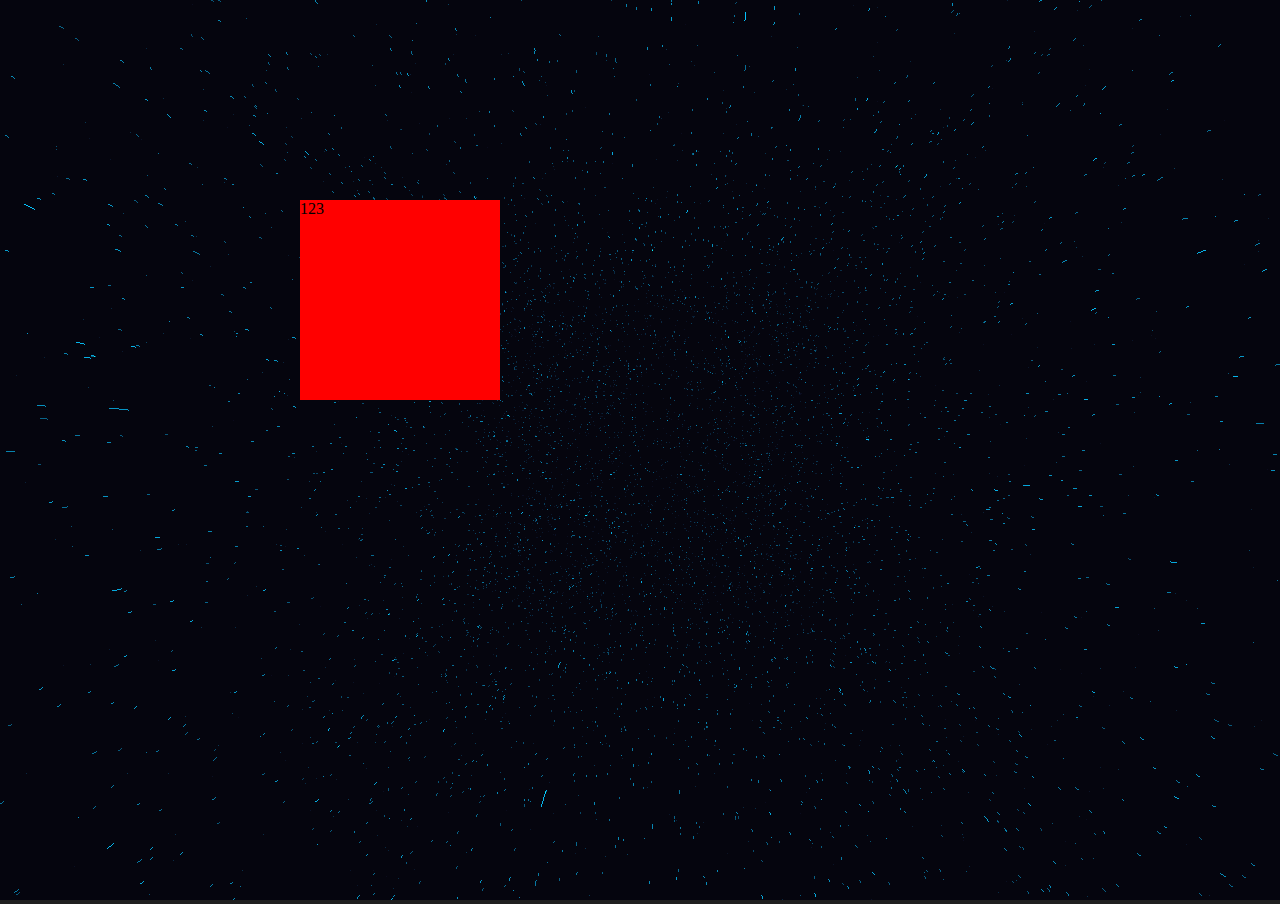
<file: Background/深空背景特效/index.html>
<!DOCTYPE html>
<html lang="zh">

<head>
	<meta charset="UTF-8">
	<meta content="IE=edge,chrome=1" http-equiv="X-UA-Compatible">
	<meta content="width=device-width, initial-scale=1.0" name="viewport">
	<title>HTML5 canvas炫酷星空背景特效</title>
	<style type="text/css">
      body,
      html {
          padding: 0;
          margin: 0;
          float: left;
      }

      body {
          background: #1f1f1f;
      }
	</style>
</head>

<body id='bgStar'>
<div style="height: 200px;width: 200px;background: red; position:absolute;left: 300px;top: 200px;">123</div>
</body>
<script src="js/jquery-1.11.0.min.js" type="text/javascript"></script>
<script src='js/jquery.warpdrive.min.js'></script>
<script>
    $(document).ready(function () {

        var settings = {

            width: 1920,
            height: 1080,
            autoResize: true,
            autoResizeMinWidth: null,
            autoResizeMaxWidth: null,
            autoResizeMinHeight: null,
            autoResizeMaxHeight: null,
            addMouseControls: true,
            addTouchControls: true,
            hideContextMenu: true,
            starCount: 6666,
            starBgCount: 2222,
            starBgColor: {
                r: 0,
                g: 204,
                b: 255
            },
            starBgColorRangeMin: 20,
            starBgColorRangeMax: 80,
            starColor: {
                r: 0,
                g: 204,
                b: 255
            },
            starColorRangeMin: 50,
            starColorRangeMax: 100,
            starfieldBackgroundColor: {
                r: 5,
                g: 5,
                b: 14
            },
            starDirection: 1,
            starSpeed: 0.5,
            starSpeedMax: 10,
            starSpeedAnimationDuration: 2,
            starFov: 300,
            starFovMin: 200,
            starFovAnimationDuration: 2,
            starRotationPermission: true,
            starRotationDirection: 1,
            starRotationSpeed: 0.0,
            starRotationSpeedMax: 1,
            starRotationAnimationDuration: 2,
            starWarpLineLength: 2.0,
            starWarpTunnelDiameter: 100,
            starFollowMouseSensitivity: 0.025,
            starFollowMouseXAxis: true,
            starFollowMouseYAxis: true
        };
        var warpdrive = new WarpDrive(document.getElementById('bgStar'), settings);
    });
</script>

</html>
</file>
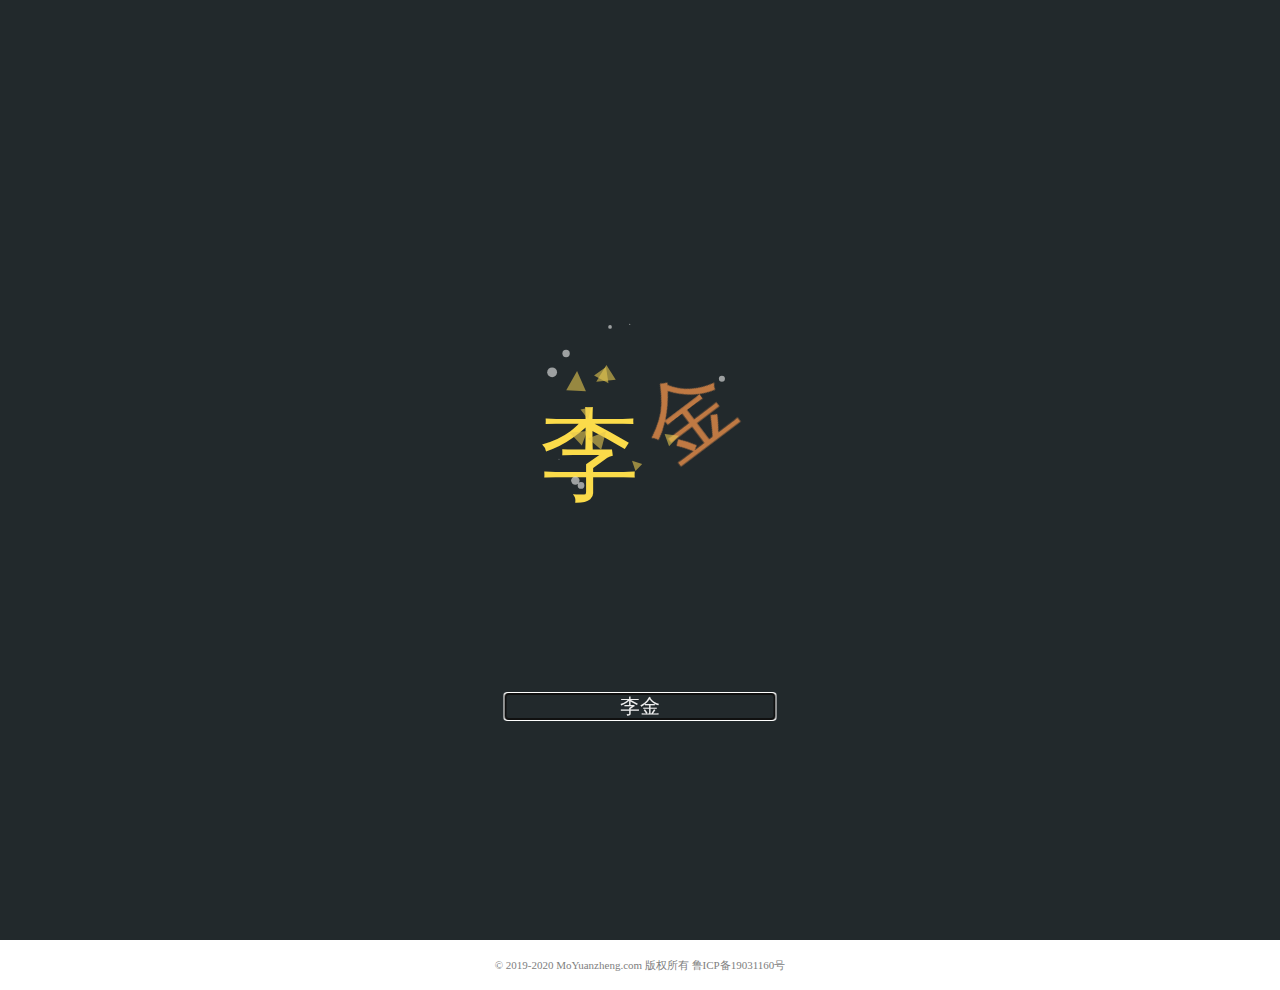
<file: Input/RainbowP/index.html>
<!DOCTYPE html>
<html lang="en">
<head>
	<meta charset="UTF-8">
	<title> transition</title>
	<link href="https://fonts.googleapis.com/css?family=Rubik+Mono+One" rel="stylesheet">
	<link href="css/style.css" rel="stylesheet">
</head>

<body>
<p class="offscreen-text" id="offscreen-text"></p>
<p class="text" id="text"></p>
<svg id="svg"></svg>
<input , class="input" id="input" type="text"/>
</body>
<script src='js/CSSPlugin.min.js'></script>
<script src='js/EasePack.min.js'></script>
<script src='js/TweenLite.min.js'></script>
<script src="js/index.js"></script>
<div id="line"></div>
</html>

<footer>
	<div id="foot">
		© 2019-2020 MoYuanzheng.com 版权所有
		<a href="http://www.beian.miit.gov.cn">鲁ICP备19031160号</a>
	</div>
</footer>
</file>
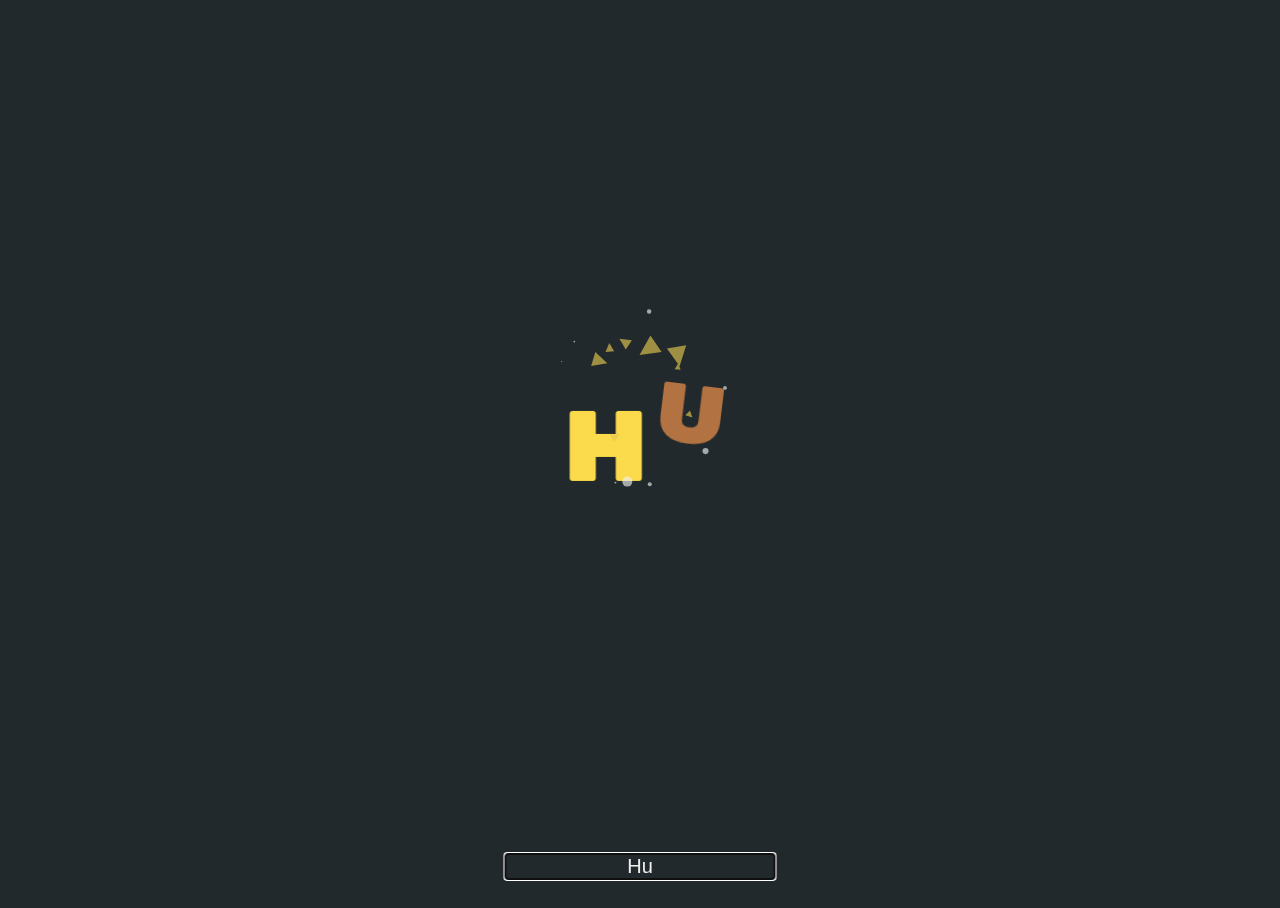
<file: Input/打字弹跳/index.html>
<!DOCTYPE html>
<html lang="en">
<head>
	<meta charset="UTF-8">
	<title> transition</title>
	<link href="https://fonts.googleapis.com/css?family=Rubik+Mono+One" rel="stylesheet">
	<link href="css/style.css" rel="stylesheet">
</head>

<body>

<p class="offscreen-text" id="offscreen-text"></p>
<p class="text" id="text"></p>
<svg id="svg"></svg>
<input , class="input" id="input" type="text"/>

<script src='js/CSSPlugin.min.js'></script>
<script src='js/EasePack.min.js'></script>
<script src='js/TweenLite.min.js'></script>
<script src="js/index.js"></script>

</body>
</html>
</file>
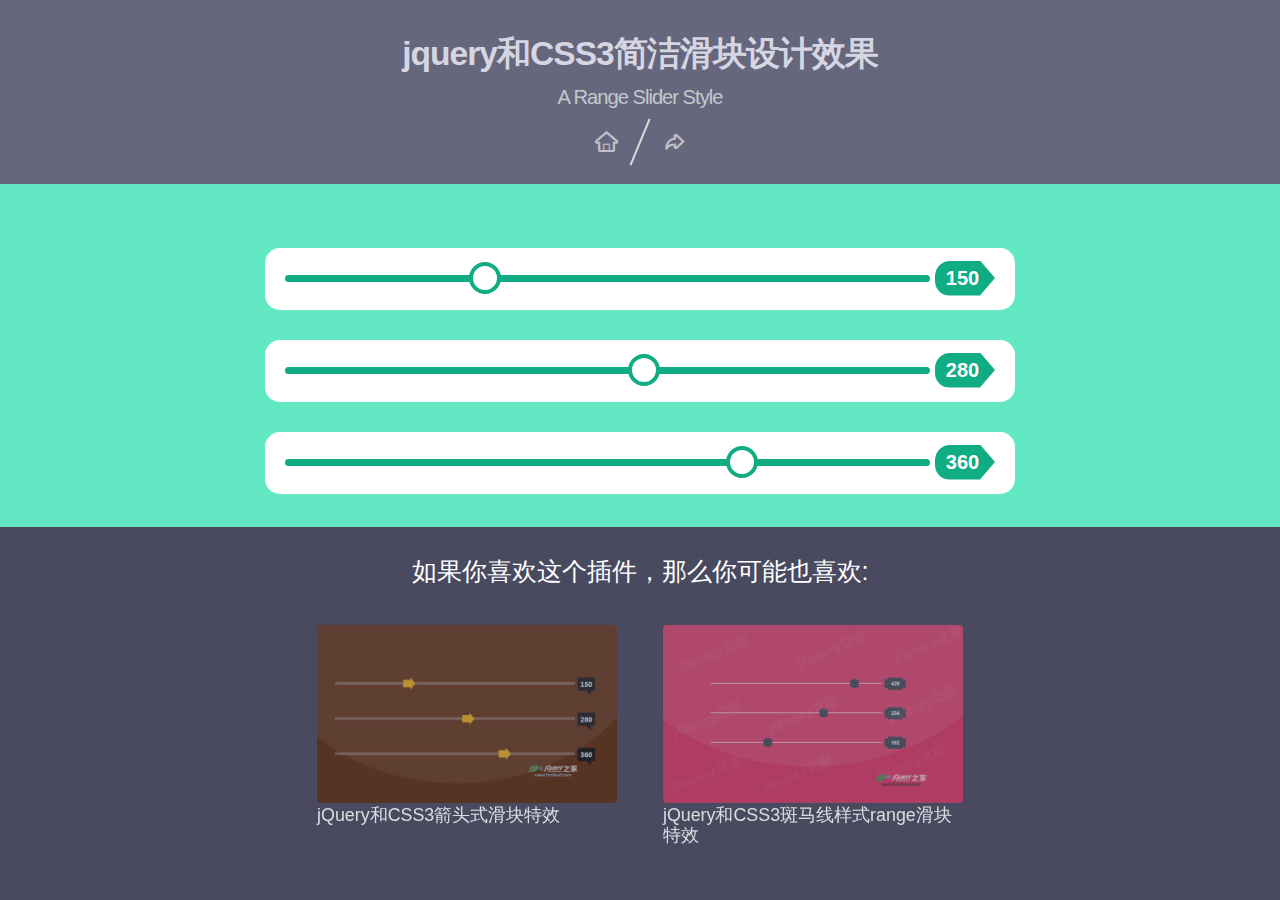
<file: Input/简洁滑块设计/index.html>
<!DOCTYPE html>
<html lang="zh">
<head>
	<meta charset="UTF-8">
	<meta content="IE=edge,chrome=1" http-equiv="X-UA-Compatible">
	<meta content="width=device-width, initial-scale=1.0" name="viewport">
	<title>jquery和CSS3简洁滑块设计效果|DEMO_jQuery之家-自由分享jQuery、html5、css3的插件库</title>
	<link href="css/bootstrap-grid.min.css" rel="stylesheet" type="text/css"/>
	<link href="css/htmleaf-demo.css" rel="stylesheet" type="text/css"><!--演示页面样式，使用时可以不引用-->
	<style>
      :root {
          --white: #fff;
          --main-color: #10ac84;
      }

      .demo {
          background-color: #63e8c4;
          padding: 2em 0
      }

      .range-slider {
          background-color: var(--white);
          border-radius: 15px;
          padding: 27px 0 0 20px;
          margin: 30px 0 0 0;
      }

      .range-slider input[type="range"] {
          background: var(--main-color);
          width: calc(100% - (85px));
          height: 7px;
          border-radius: 5px;
          outline: none;
          float: left;
          -webkit-appearance: none;
          position: relative;
      }

      .range-slider input[type="range"]::-webkit-slider-thumb {
          background: var(--white);
          width: 32px;
          height: 32px;
          border: 4px solid var(--main-color);
          border-radius: 50%;
          cursor: pointer;
          transition: all 0.15s ease-in-out 0s;
          -webkit-appearance: none;
          appearance: none;
      }

      .range-slider input[type="range"]::-webkit-slider-thumb:hover,
      .range-slider input[type="range"]:active::-webkit-slider-thumb {
          box-shadow: 0 0 0 2px var(--white), 0 0 10px #000;
      }

      .range-slider input[type="range"]::-moz-range-thumb {
          background: var(--white);
          width: 25px;
          height: 25px;
          cursor: pointer;
          border: 4px solid var(--main-color);
          border-radius: 50%;
          transition: all 0.15s ease-in-out 0s;
      }

      .range-slider input[type="range"]::-moz-range-thumb:hover,
      .range-slider input[type="range"]:active::-moz-range-thumb {
          box-shadow: 0 0 0 2px var(--white), 0 0 10px #000;
      }

      .range-slider .range-value {
          color: var(--white);
          background: var(--main-color);
          font-size: 20px;
          font-weight: 600;
          text-align: center;
          line-height: 35px;
          width: 60px;
          height: 35px;
          padding: 0 15px 0 10px;
          margin-left: 5px;
          border-radius: 15px;
          display: inline-block;
          position: relative;
          top: -14px;
          -webkit-clip-path: polygon(0% 0%, 75% 0%, 100% 50%, 75% 100%, 0% 100%);
          clip-path: polygon(0% 0%, 75% 0%, 100% 50%, 75% 100%, 0% 100%);
      }

      ::-moz-range-track {
          background: transparent;
          border: 0;
      }
	</style>
</head>
<body>
<div class="htmleaf-container">
	<header class="htmleaf-header">
		<h1>jquery和CSS3简洁滑块设计效果 <span>A Range Slider Style</span></h1>
		<div class="htmleaf-links">
			<a class="htmleaf-icon icon-htmleaf-home-outline" href="http://www.htmleaf.com/" target="_blank" title="jQuery之家"><span> jQuery之家</span></a>
			<a class="htmleaf-icon icon-htmleaf-arrow-forward-outline"
			   href="http://www.htmleaf.com/jQuery/Form/201812285474.html" target="_blank"
			   title="返回下载页"><span> 返回下载页</span></a>
		</div>
	</header>
	<div class="demo">
		<div class="container">
			<div class="row pad-15">
				<div class="col-md-offset-2 col-md-8">
					<div class="range-slider">
						<input max="500" min="0" type="range" value="150">
						<span class="range-value">0</span>
					</div>

					<div class="range-slider">
						<input max="500" min="0" type="range" value="280">
						<span class="range-value">0</span>
					</div>

					<div class="range-slider">
						<input max="500" min="0" type="range" value="360">
						<span class="range-value">0</span>
					</div>
				</div>
			</div>
		</div>
	</div>
	<div class="related">
		<h3>如果你喜欢这个插件，那么你可能也喜欢:</h3>
		<a href="http://www.htmleaf.com/jQuery/Form/201809195334.html">
			<img alt="jQuery和CSS3箭头式滑块特效" src="related/1.jpg" width="300">
			<h3>jQuery和CSS3箭头式滑块特效</h3>
		</a>
		<a href="http://www.htmleaf.com/jQuery/Form/201807305252.html">
			<img alt="jQuery和CSS3斑马线样式range滑块特效" src="related/2.jpg" width="300">
			<h3>jQuery和CSS3斑马线样式range滑块特效</h3>
		</a>
	</div>
</div>

<script src="js/jquery-1.11.0.min.js" type="text/javascript"></script>
<script>
    $(document).ready(function () {
        var rangeSlider = function () {
            var slider = $('.range-slider'),
                range = $('.range-slider input[type="range"]'),
                value = $('.range-value');
            slider.each(function () {
                value.each(function () {
                    var value = $(this).prev().attr('value');
                    $(this).html(value);
                });
                range.on('input', function () {
                    $(this).next(value).html(this.value);
                });
            });
        };
        rangeSlider();
    });
</script>
</body>
</html>
</file>
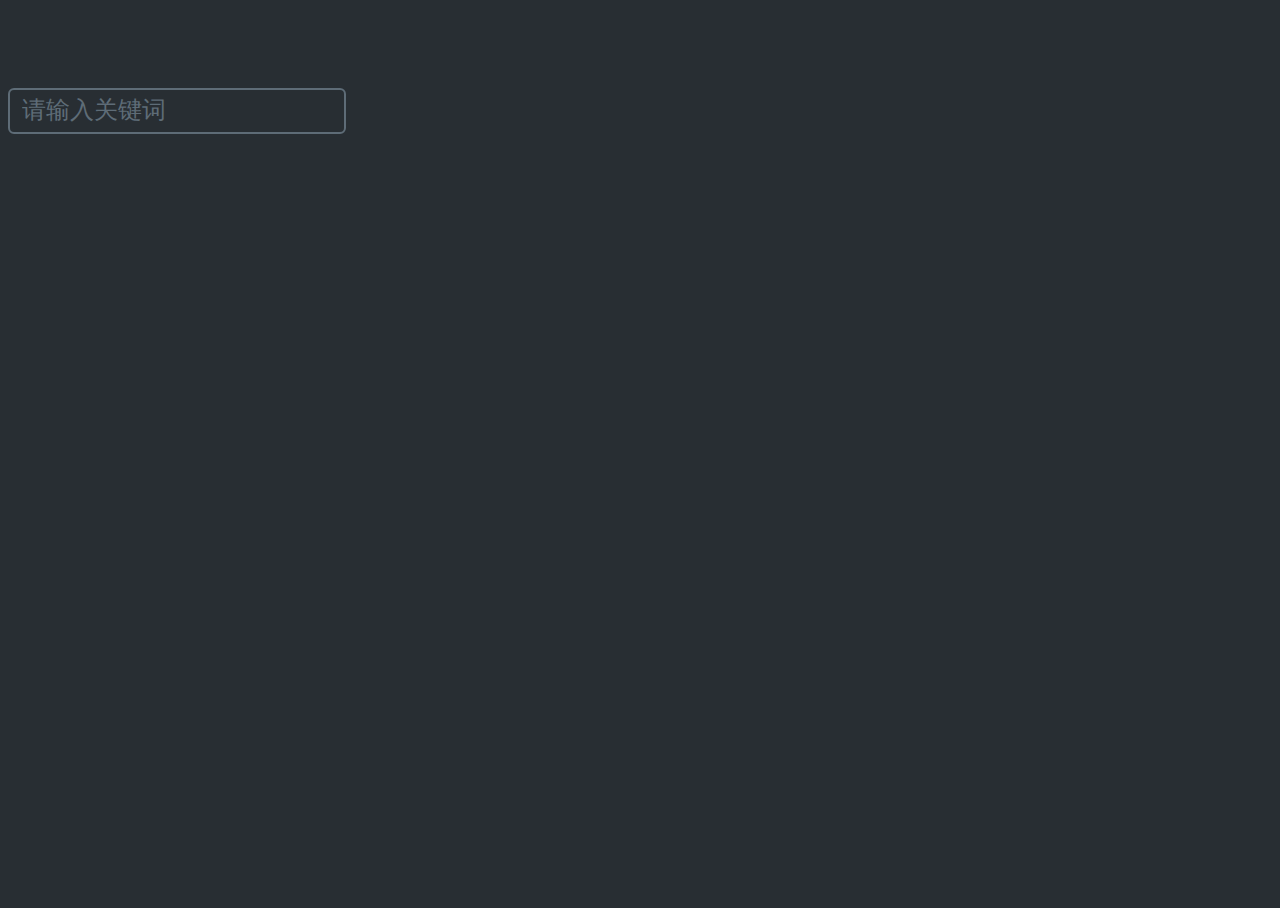
<file: Input/输入框粒子特效/index.html>
<!doctype html>
<html lang="en">
<head>
	<meta charset="UTF-8">
	<title>炫酷HTML5文本框文字输入粒子动画特效</title>

	<link href="css/style.css" rel="stylesheet" type="text/css">
	<link href="https://cdn.staticfile.org/twitter-bootstrap/3.3.7/css/bootstrap.min.css" rel="stylesheet">
	<script src="https://cdn.staticfile.org/jquery/2.1.1/jquery.min.js"></script>
	<script src="https://cdn.staticfile.org/twitter-bootstrap/3.3.7/js/bootstrap.min.js"></script>
</head>
<body>

<input placeholder="请输入关键词" type="text">

<script src="js/index.js" type="text/javascript"></script>
</body>
</html>
</file>
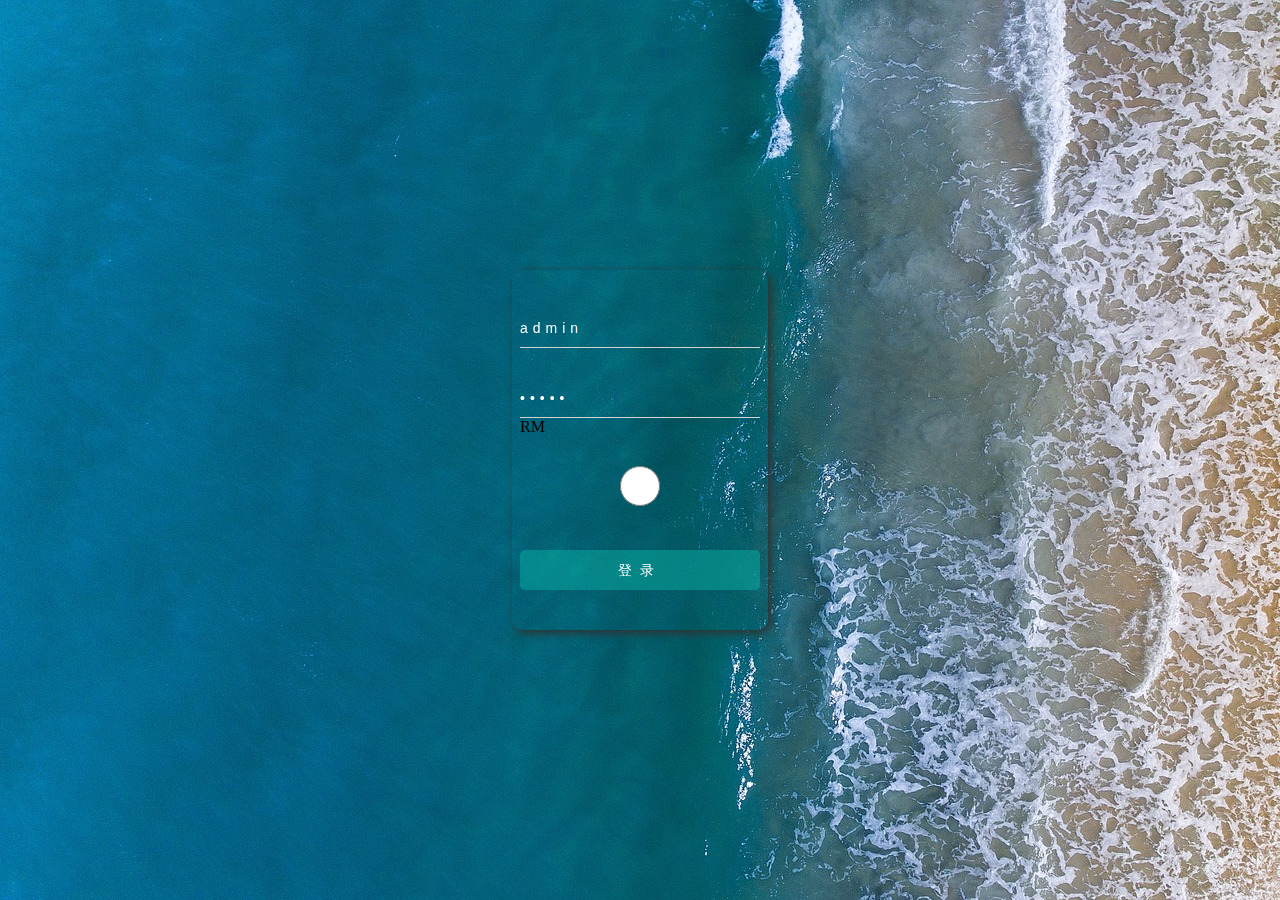
<file: LoginForm/1/index.html>
<!doctype html>
<html lang="en">
<head>
	<meta charset="UTF-8">
	<meta content="width=device-width, user-scalable=no, initial-scale=1.0, maximum-scale=1.0, minimum-scale=1.0"
	      name="viewport">
	<meta content="ie=edge" http-equiv="X-UA-Compatible">
	<title>Document</title>
</head>
<style>
    * {
        padding: 0;
        margin: 0;
        list-style: none;
        box-sizing: border-box;
    }

    .container {
        display: flex;
        align-items: center;
        justify-content: center;
        height: 100vh;
        width: 100vw;
        background-image: url("img/5.jpg");
    }

    .container form {
        display: flex;
        flex-direction: column;
        width: 20vw;
        height: 40vh;
        background-color: transparent;
        border-radius: 10px;
        padding: 8px 8px 8px 8px;
        box-shadow: 3px 3px 10px #303030;
        position: fixed;
    }

    input, button {
        outline: none;
        border: none;
        height: 40px;
        width: 100%;
        background-color: transparent;
        line-height: 40px;
        font-size: 14px;
    }

    input {
        color: white;
        border-bottom: 1px solid lightgray;
        letter-spacing: 5px;
        margin-top: 30px;

    }

    input::-webkit-input-placeholder {
        color: white;
    }

    button {
        letter-spacing: 8px;
        color: #ffffff;
        background-color: #0ac1b069;
        border-radius: 5px;
        margin-top: 40px;
    }
</style>

<div class="container">
	<form action="http://localhost:8082/login" method="post">
		<div class="row">
			<input id="username" name="username" placeholder="请输入登录账号" type="text" value="admin">
		</div>
		<div class="row">
			<input id="password" name="password" placeholder="请输入登录密码" type="password" value="admin">
		</div>
		<div class="row">
			RM<input id="remember" name="remember" required type="radio">
		</div>
		<div class="row">
			<button type="submit">登录</button>
		</div>
	</form>
</div>
</html>
</file>
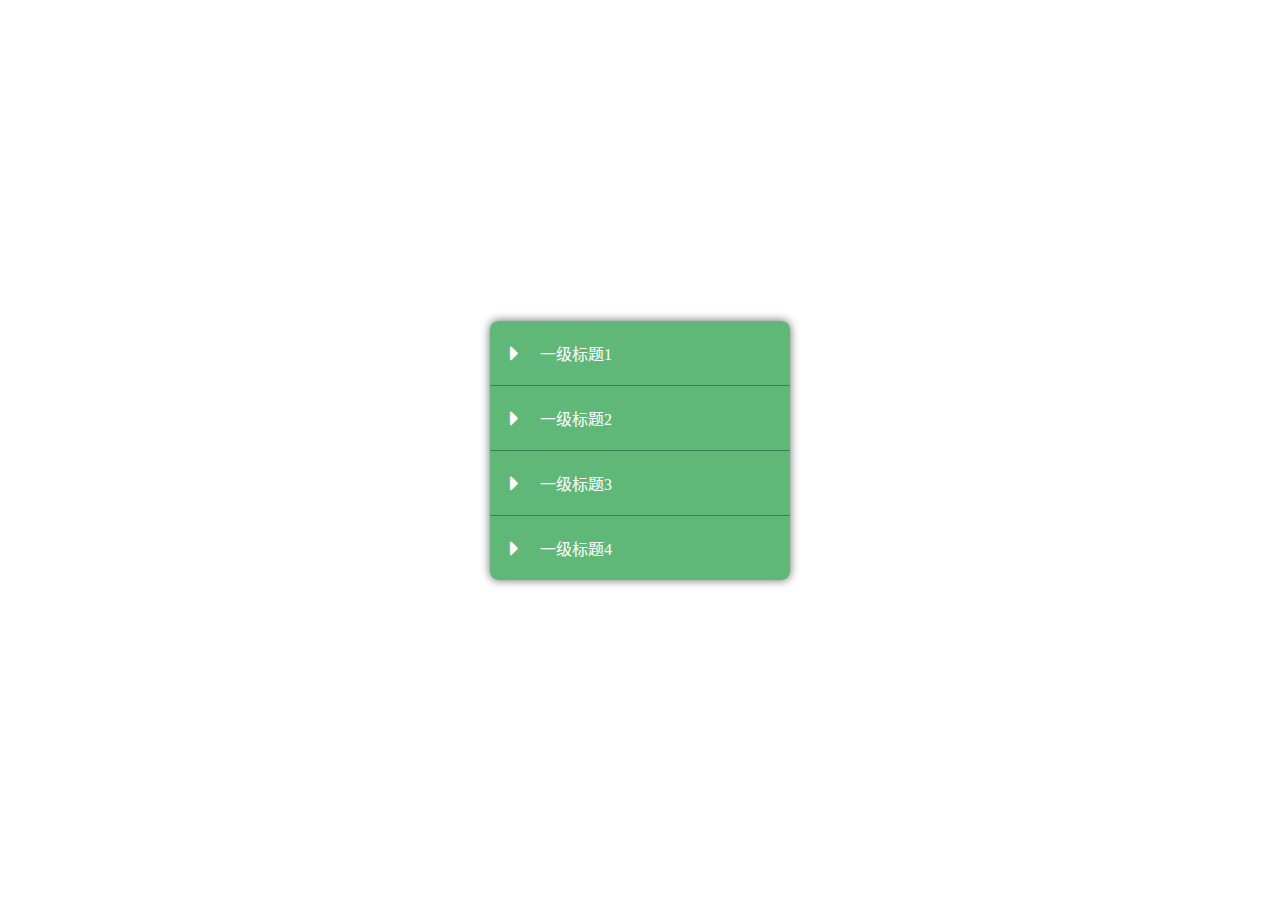
<file: Menu/垂直手风琴/index.html>
<!DOCTYPE html>
<html lang="zh-CN">
<head>
	<meta charset="UTF-8"/>
	<meta content="width=device-width, initial-scale=1.0" name="viewport"/>
	<title>垂直手风琴</title>
	<!-- 事先引入好的字体图标库 源码会放在简介 自行下载即可 -->
	<link href="css/font-awesome.min.css" rel="stylesheet"/>
	<link href="css/index.css" rel="stylesheet"/>
</head>
<body>
<ul class="accordion">
	<li>
		<!-- 单选框的id属性值和label 元素的for属性值相同时,就可以通过label
		元素来选中单选框, 每个单选框都有一个相同name属性 -->
		<!-- 这个属性主要作用是用来将单选框分类的,当每个name属性值相同时,那么这一组单选框就只能同时选中一个 -->
		<input id="item1" name="item" type="radio"/><label for="item1"
	>一级标题1<i class="fa fa-caret-right"></i
	></label>
		<ol>
			<li>二级标题1</li>
			<li>二级标题2</li>
		</ol>
	</li>
	<li>
		<input id="item2" name="item" type="radio"/><label for="item2"
	>一级标题2<i class="fa fa-caret-right"></i
	></label>
		<ol>
			<li>二级标题1</li>
			<li>二级标题2</li>
			<li>二级标题3</li>
		</ol>
	</li>
	<li>
		<input id="item3" name="item" type="radio"/><label for="item3"
	>一级标题3<i class="fa fa-caret-right"></i
	></label>
		<ol>
			<li>二级标题1</li>
			<li>二级标题2</li>
			<li>二级标题3</li>
			<li>二级标题4</li>
		</ol>
	</li>
	<li>
		<input id="item4" name="item" type="radio"/><label for="item4"
	>一级标题4<i class="fa fa-caret-right"></i
	></label>
		<ol>
			<li>二级标题1</li>
			<li>二级标题2</li>
			<li>二级标题3</li>
			<li>二级标题4</li>
		</ol>
	</li>
</ul>
</body>
</html>
</file>
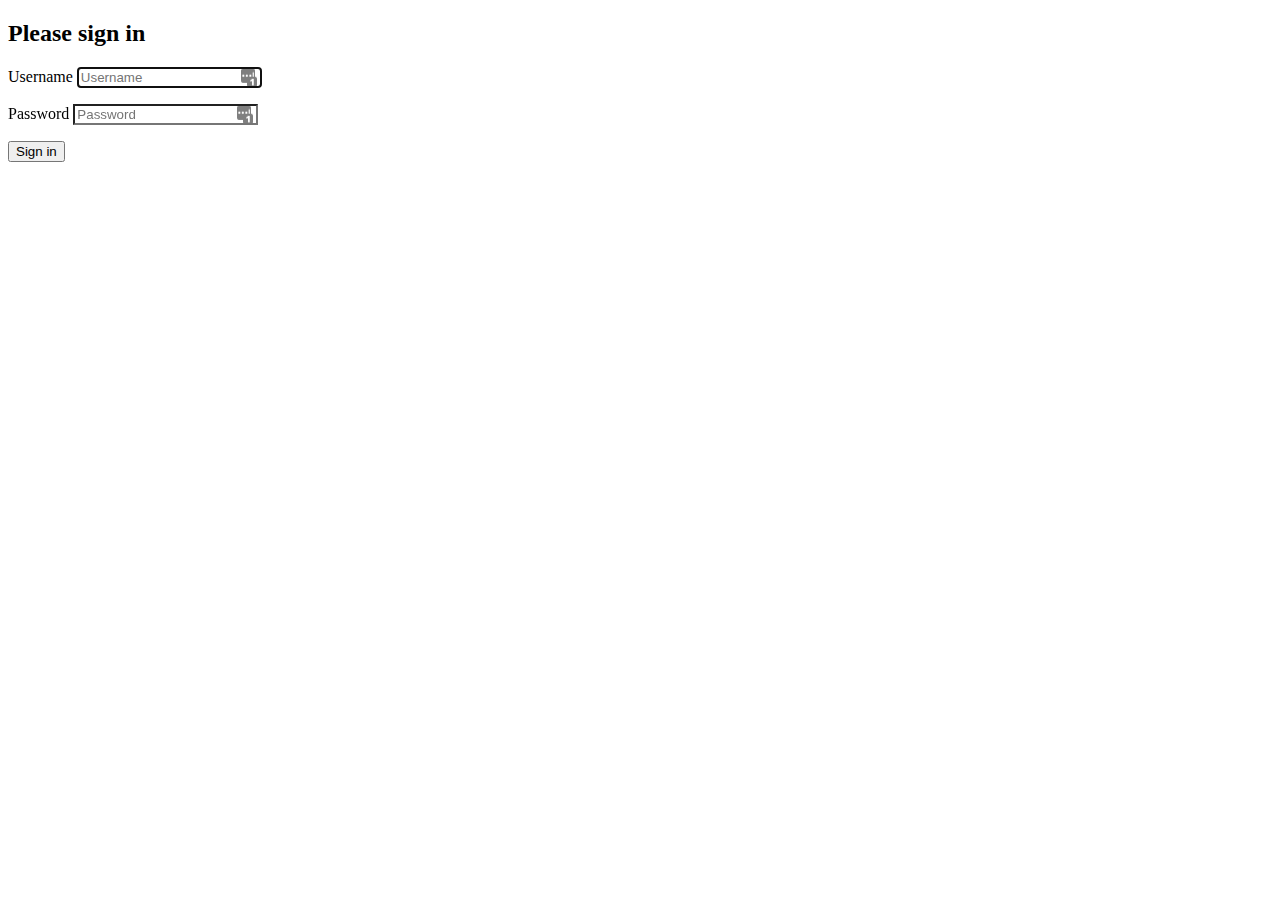
<file: LoginForm/1/Please sign in.html>
<!DOCTYPE html>
<!-- saved from url=(0027)http://localhost:8082/login -->
<html lang="en">
<head>
	<meta content="text/html; charset=UTF-8" http-equiv="Content-Type">

	<meta content="width=device-width, initial-scale=1, shrink-to-fit=no" name="viewport">
	<meta content="" name="description">
	<meta content="" name="author">
	<title>Please sign in</title>

</head>
<body>
<div class="container">
	<form action="http://localhost:8082/login" class="form-signin" method="post">
		<h2 class="form-signin-heading">Please sign in</h2>
		<p>
			<label class="sr-only" for="username">Username</label>
			<input autocomplete="off" autofocus="" class="form-control" id="username" name="username" placeholder="Username"
			       required=""
			       style="background-image: url(&quot;[data-uri]&quot;); background-repeat: no-repeat; background-attachment: scroll; background-size: 16px 18px; background-position: 98% 50%; cursor: auto;"
			       type="text">
		</p>
		<p>
			<label class="sr-only" for="password">Password</label>
			<input autocomplete="off" class="form-control" id="password" name="password" placeholder="Password" required=""
			       style="background-image: url(&quot;[data-uri]&quot;); background-repeat: no-repeat; background-attachment: scroll; background-size: 16px 18px; background-position: 98% 50%; cursor: pointer;"
			       type="password">
		</p>
		<button class="btn btn-lg btn-primary btn-block" type="submit">Sign in</button>
	</form>
</div>
</body>
</html>
</file>
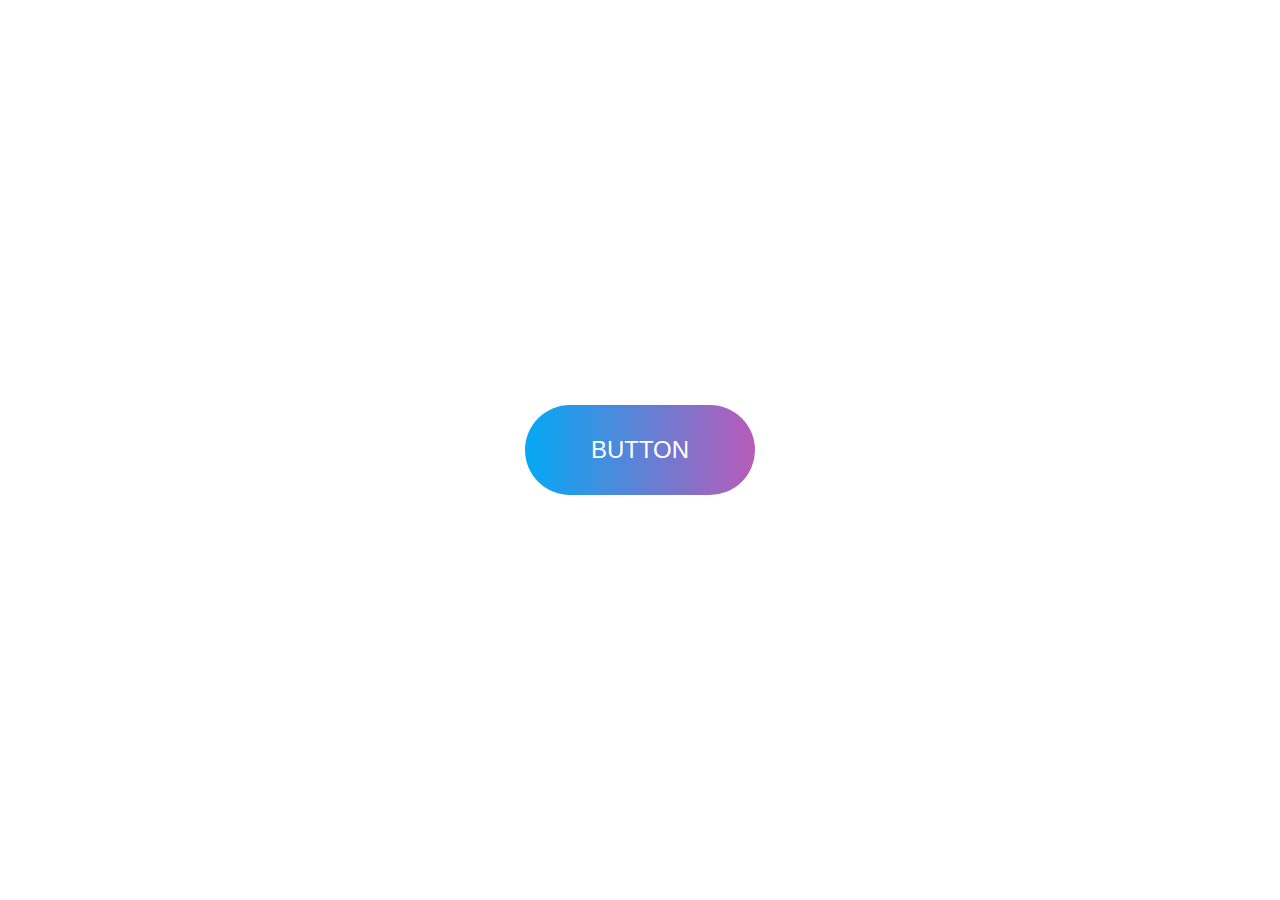
<file: LoginForm/2/colorfulBtn.html>
<!DOCTYPE html>
<html lang="en">

<head>
	<meta charset="UTF-8">
	<meta content="width=device-width, initial-scale=1.0" name="viewport">
	<meta content="ie=edge" http-equiv="X-UA-Compatible">
	<title></title>
	<style>
      .btn {
          position: absolute;
          top: 50%;
          left: 50%;
          transform: translate(-50%, -50%);
          width: 230px;
          height: 90px;
          line-height: 90px;
          text-align: center;
          color: #fff;
          font-size: 24px;
          text-transform: uppercase;
          text-decoration: none;
          font-family: sans-serif;
          box-sizing: border-box;
          background: linear-gradient(90deg, #03a9f4, #f441a5, #ffeb3b, #03a9f4);
          background-size: 400%;
          border-radius: 60px;
          z-index: 1;
      }

      .btn:hover {
          animation: animate 8s linear infinite;
      }

      @keyframes animate {
          0% {
              background-position: 0%;
          }
          100% {
              background-position: 400%;
          }
      }

      .btn::before {
          content: '';
          position: absolute;
          top: -5px;
          left: -5px;
          right: -5px;
          bottom: -5px;
          z-index: -1;
          background: linear-gradient(90deg, #03a9f4, #f441a5, #ffeb3b, #03a9f4);
          background-size: 400%;
          border-radius: 40px;
          opacity: 0;
          transition: 0.5s;
      }

      .btn:hover::before {
          filter: blur(20px);
          opacity: 1;
          animation: animate 8s linear infinite;
      }
	</style>
</head>
<body>
<a class="btn" href="#">button</a>
</body>
</html>
</file>
<file: Input/RainbowP/css/style.css>
html, body {
    width: 100%;
    height: 100%;
    font-family: 'Rubik Mono One', sans-serif;
    background: #22292C;
    position: absolute;
    margin-left: 0px;
}

svg {
    width: 100%;
    height: 100%;
    position: relative;
    top: 0px;
    left: 0px;
    z-index: 0;
}

.input {
    position: relative;
    z-index: 1;
    bottom: 0px;
    font-size: 20px;
    text-align: center;
    left: 50%;
    transform: translateX(-50%);
    font-family: helvetica, sans-serif;
    bottom: 220px;
    background: none;
    border: 1px solid #ddd;
    color: #eee;
}

.text, .offscreen-text {
    width: 100%;
    top: 50%;
    transform: translateY(-50%);
    display: block;
    position: absolute;
    margin: 0;
}

.offscreen-text {
    text-align: center;
    top: -9999px;
}

.text span {
    position: absolute;
}

footer {
    /*position: absolute;*/
    bottom: 0px;
    width: 100%;
}

#line {
    width: 100%;
    height: 0%;
}

#foot {
    /*position: relative;*/
    background: white;
    width: 100%;
    height: 50px;
    line-height: 50px;
    text-align: center;
    font-size: 11px;
    font-family: "微软雅黑";
    color: gray;
}

#foot a {
    text-decoration: none;
    color: gray;
}
</file>
<file: Input/打字弹跳/css/style.css>
html, body {
    width: 100%;
    height: 100%;
    overflow: hidden;
    font-family: 'Rubik Mono One', sans-serif;
    background: #22292C;
}

svg {
    width: 100%;
    height: 100%;
    position: absolute;
    top: 0px;
    left: 0px;
    z-index: 0;
}

.input {
    position: absolute;
    z-index: 1;
    bottom: 0px;
    font-size: 20px;
    text-align: center;
    left: 50%;
    transform: translateX(-50%);
    font-family: helvetica, sans-serif;
    bottom: 20px;
    background: none;
    border: 1px solid #ddd;
    color: #eee;
}

.text, .offscreen-text {
    width: 100%;
    top: 50%;
    transform: translateY(-50%);
    display: block;
    position: absolute;
    margin: 0;
}

.offscreen-text {
    text-align: center;
    top: -9999px;
}

.text span {
    position: absolute;
}
</file>
<file: Input/简洁滑块设计/css/htmleaf-demo.css>
@font-face {
    font-family: 'icomoon';
    src: url('../fonts/icomoon.eot?rretjt');
    src: url('../fonts/icomoon.eot?#iefixrretjt') format('embedded-opentype'),
    url('../fonts/icomoon.woff?rretjt') format('woff'),
    url('../fonts/icomoon.ttf?rretjt') format('truetype'),
    url('../fonts/icomoon.svg?rretjt#icomoon') format('svg');
    font-weight: normal;
    font-style: normal;
}

[class^="icon-"], [class*=" icon-"] {
    font-family: 'icomoon';
    speak: none;
    font-style: normal;
    font-weight: normal;
    font-variant: normal;
    text-transform: none;
    line-height: 1;

    /* Better Font Rendering =========== */
    -webkit-font-smoothing: antialiased;
    -moz-osx-font-smoothing: grayscale;
}

body, html {
    font-size: 100%;
    padding: 0;
    margin: 0;
}

/* Reset */
*,
*:after,
*:before {
    -webkit-box-sizing: border-box;
    -moz-box-sizing: border-box;
    box-sizing: border-box;
}

/* Clearfix hack by Nicolas Gallagher: http://nicolasgallagher.com/micro-clearfix-hack/ */
.clearfix:before,
.clearfix:after {
    content: " ";
    display: table;
}

.clearfix:after {
    clear: both;
}

body {
    background: #494A5F;
    color: #D5D6E2;
    font-weight: 500;
    font-size: 1.05em;
    font-family: "Microsoft YaHei", "Segoe UI", "Lucida Grande", Helvetica, Arial, sans-serif;
}

.htmleaf-links a {
    color: rgba(255, 255, 255, 0.6);
    outline: none;
    text-decoration: none;
    -webkit-transition: 0.2s;
    transition: 0.2s;
}

.htmleaf-links a:hover, .htmleaf-links a:focus {
    color: #74777b;
    text-decoration: none;
}

.htmleaf-container {
    margin: 0 auto;
}

.bgcolor-1 {
    background: #f0efee;
}

.bgcolor-2 {
    background: #f9f9f9;
}

.bgcolor-3 {
    background: #e8e8e8;
}

/*light grey*/
.bgcolor-4 {
    background: #2f3238;
    color: #fff;
}

/*Dark grey*/
.bgcolor-5 {
    background: #df6659;
    color: #521e18;
}

/*pink1*/
.bgcolor-6 {
    background: #2fa8ec;
}

/*sky blue*/
.bgcolor-7 {
    background: #d0d6d6;
}

/*White tea*/
.bgcolor-8 {
    background: #3d4444;
    color: #fff;
}

/*Dark grey2*/
.bgcolor-9 {
    background: #ef3f52;
    color: #fff;
}

/*pink2*/
.bgcolor-10 {
    background: #64448f;
    color: #fff;
}

/*Violet*/
.bgcolor-11 {
    background: #3755ad;
    color: #fff;
}

/*dark blue*/
.bgcolor-12 {
    background: #3498DB;
    color: #fff;
}

/*light blue*/
.bgcolor-20 {
    background: #494A5F;
    color: #D5D6E2;
}

/* Header */
.htmleaf-header {
    padding: 1em 190px 1em;
    letter-spacing: -1px;
    text-align: center;
    background: #66677c;
}

.htmleaf-header h1 {
    color: #D5D6E2;
    font-weight: 600;
    font-size: 2em;
    line-height: 1;
    margin-bottom: 0;
}

.htmleaf-header h1 span {
    display: block;
    font-size: 60%;
    font-weight: 400;
    padding: 0.8em 0 0.5em 0;
    color: #c3c8cd;
}

/*nav*/
.htmleaf-demo a {
    color: #fff;
    text-decoration: none;
}

.htmleaf-demo {
    width: 100%;
    padding-bottom: 1.2em;
}

.htmleaf-demo a {
    display: inline-block;
    margin: 0.5em;
    padding: 0.6em 1em;
    border: 3px solid #fff;
    font-weight: 700;
}

.htmleaf-demo a:hover {
    opacity: 0.6;
}

.htmleaf-demo a.current {
    background: #1d7db1;
    color: #fff;
}

/* Top Navigation Style */
.htmleaf-links {
    position: relative;
    display: inline-block;
    white-space: nowrap;
    font-size: 1.5em;
    text-align: center;
}

.htmleaf-links::after {
    position: absolute;
    top: 0;
    left: 50%;
    margin-left: -1px;
    width: 2px;
    height: 100%;
    background: #dbdbdb;
    content: '';
    -webkit-transform: rotate3d(0, 0, 1, 22.5deg);
    transform: rotate3d(0, 0, 1, 22.5deg);
}

.htmleaf-icon {
    display: inline-block;
    margin: 0.5em;
    padding: 0em 0;
    width: 1.5em;
    text-decoration: none;
}

.htmleaf-icon span {
    display: none;
}

.htmleaf-icon:before {
    margin: 0 5px;
    text-transform: none;
    font-weight: normal;
    font-style: normal;
    font-variant: normal;
    font-family: 'icomoon';
    line-height: 1;
    speak: none;
    -webkit-font-smoothing: antialiased;
}

/* footer */
.htmleaf-footer {
    width: 100%;
    padding-top: 10px;
}

.htmleaf-small {
    font-size: 0.8em;
}

.center {
    text-align: center;
}

/****/
.related {
    color: #fff;
    background: #494A5F;
    text-align: center;
    font-size: 1.25em;
    padding: 0.5em 0;
    overflow: hidden;
}

.related > a {
    vertical-align: top;
    width: calc(100% - 20px);
    max-width: 340px;
    display: inline-block;
    text-align: center;
    margin: 20px 10px;
    padding: 25px;
    font-family: "Microsoft YaHei", "宋体", "Segoe UI", "Lucida Grande", Helvetica, Arial, sans-serif, FreeSans, Arimo;
}

.related a {
    display: inline-block;
    text-align: left;
    margin: 20px auto;
    padding: 10px 20px;
    opacity: 0.8;
    -webkit-transition: opacity 0.3s;
    transition: opacity 0.3s;
    -webkit-backface-visibility: hidden;
    text-decoration: none;
}

.related a:hover,
.related a:active {
    opacity: 1;
}

.related a img {
    max-width: 100%;
    opacity: 0.8;
    border-radius: 4px;
}

.related a:hover img,
.related a:active img {
    opacity: 1;
}

.related h3 {
    font-family: "Microsoft YaHei", sans-serif;
    font-size: 1.2em
}

.related a h3 {
    font-size: 0.85em;
    font-weight: 300;
    margin-top: 0.15em;
    color: #fff;
}

/* icomoon */
.icon-htmleaf-home-outline:before {
    content: "\e5000";
}

.icon-htmleaf-arrow-forward-outline:before {
    content: "\e5001";
}

@media screen and (max-width: 1024px) {
    .htmleaf-header {
        padding: 2em 10% 2em;
    }

    .htmleaf-header h1 {
        font-size: 1.4em;
    }

    .htmleaf-links {
        font-size: 1.4em
    }
}

@media screen and (max-width: 960px) {
    .htmleaf-header {
        padding: 2em 10% 2em;
    }

    .htmleaf-header h1 {
        font-size: 1.2em;
    }

    .htmleaf-links {
        font-size: 1.2em
    }

    .related h3 {
        font-size: 1em;
    }

    .related a h3 {
        font-size: 0.8em;
    }
}

@media screen and (max-width: 766px) {
    .htmleaf-header h1 {
        font-size: 1.3em;
    }

    .htmleaf-links {
        font-size: 1.3em
    }
}

@media screen and (max-width: 640px) {
    .htmleaf-header {
        padding: 2em 10% 2em;
    }

    .htmleaf-header h1 {
        font-size: 1em;
    }

    .htmleaf-links {
        font-size: 1em
    }

    .related h3 {
        font-size: 0.8em;
    }

    .related a h3 {
        font-size: 0.6em;
    }
}
</file>
<file: Input/输入框粒子特效/css/style.css>
input {
    border: 2px solid #5E6C77;
    font-size: 1.5em;
    padding: .25em .5em .3125em;
    color: #5E6C77;
    border-radius: .25em;
    background: transparent;
    -webkit-transition: all .100s;
    transition: all .100s;
    margin: 80px auto;
}

input:focus {
    outline: none;
    color: #A2ACB3;
    border-color: #A2ACB3;
}

input.keyup {
    color: white;
    border-color: white;
    text-shadow: 0 0 .125em white;
    box-shadow: 0 0 .25em white, inset 0 0 .25em white;
}

body {
    -webkit-box-align: center;
    -webkit-align-items: center;
    -ms-flex-align: center;
    align-items: center;
    -webkit-box-pack: center;
    -webkit-justify-content: center;
    -ms-flex-pack: center;
    justify-content: center;
}

canvas {
    position: absolute;
    left: 0;
    right: 0;
    top: 0;
    bottom: 0;
    pointer-events: none;
}

input {
    font-family: "Arial Rounded MT Bold", "Helvetica Rounded", Arial, sans-serif;
}

::-webkit-input-placeholder {
    color: #5E6C77;
    text-shadow: 0 0 .125em transparent;
    -webkit-transition: all .25s;
    transition: all .25s;
}

input:focus::-webkit-input-placeholder {
    opacity: .5;
}

::-moz-placeholder {
    color: #5E6C77;
    text-shadow: 0 0 .125em transparent;
    -webkit-transition: all .25s;
    transition: all .25s;
}

input:focus::-moz-placeholder {
    opacity: .5;
}

:-ms-input-placeholder {
    color: #5E6C77;
    text-shadow: 0 0 .125em transparent;
    -webkit-transition: all .25s;
    transition: all .25s;
}

input:focus:-ms-input-placeholder {
    opacity: .5;
}

html, body {
    height: 100%;
    overflow: hidden;
}

html {
    background: #282E33;
}
</file>
<file: Menu/垂直手风琴/css/index.css>
* {
    /* 页面初始化 清除元素原有的内外边距 */
    padding: 0;
    margin: 0;
    /* 盒子模型 */
    box-sizing: border-box;
}

body {
    /* 弹性布局 让页面元素垂直+水平居中 */
    display: flex;
    justify-content: center;
    align-items: center;
    /* 让页面占浏览器可视区域的高度 */
    height: 100vh;
}

li {
    /* 清除li元素前面的项目符号 */
    list-style: none;
}

.accordion {
    /* 溢出隐藏 */
    overflow: hidden;
    width: 300px;
    /* 圆角属性 */
    border-radius: 8px;
    /* 盒子阴影 */
    box-shadow: 0 0 10px rgba(0, 0, 0, 0.6);
}

.accordion > li {
    width: 100%;
}

.accordion > li input {
    /* 将单选按钮隐藏起来 */
    display: none;
}

.accordion > li label {
    /* 相对定位 */
    position: relative;
    /* label元素是行内元素 需要将其转为块级元素 才能设置宽度和高度 */
    display: block;
    width: 100%;
    padding: 20px 50px;
    color: #fff;
    background-color: #5fb878;
    /* 鼠标移入变小手 */
    cursor: pointer;
}

.accordion > li label i {
    /* 绝对定位 */
    position: absolute;
    /* calc方法自动计算数值 让字体图标垂直居中 */
    top: calc(50% - 12px);
    left: 20px;
    font-size: 24px;
    /* 加过渡 */
    transition: all 0.5s;
}

.accordion > li label::after {
    content: "";
    /* 我们想通过after伪元素来实现三角形 有两种方法 我都给大家写出 哪种简单就用哪种 */
    position: absolute;
    right: 20px;
    bottom: -14px;
    width: 30px;
    height: 15px;
    /* inherit这个属性值可以继承父元素的属性值 */
    background-color: inherit;
    /* 这个属性在上期视频有讲解 这里就不浪费时间了 想了解的可以去看上期视频 我们一起来看第二种方法 */
    clip-path: polygon(0 0, 100% 0, 50% 100%);
}

/* .accordion > li label::after {
	content: "";
	position: absolute;
	right: 25px;
	bottom: -10px;
	width: 20px;
	height: 20px;
	background-color: inherit;
	/* 第二种方法是通过旋转来实现 这种方法显然比第一种简单
	transform: rotate(45deg);
} */
.accordion > li label:hover {
    background-color: #53aa6c;
}

/* :not()选择器选取的是除括号里的元素以外的其它元素 :first-child选择器是第一个元素 */
.accordion > li:not(:first-child) label {
    border-top: 1px solid #38814d;
}

.accordion > li ol {
    width: 100%;
    background-color: #333;
}

.accordion > li ol li {
    position: relative;
    width: 100%;
    height: 0;
    line-height: 50px;
    padding-left: 20px;
    color: #fff;
    cursor: pointer;
    /* 加过渡 */
    transition: all 0.5s;
}

.accordion > li ol li::before {
    content: "";
    position: absolute;
    top: 3px;
    left: 0;
    width: 5px;
    height: 44px;
    background-color: #5fb878;
    transform: scaleY(0);
    /* 加过渡 */
    transition: all 0.5s;
}

.accordion > li ol li:hover::before {
    transform: scaleY(1);
}

.accordion > li input:checked ~ label i {
    transform: rotate(90deg);
}

.accordion > li input:checked ~ ol li {
    height: 50px;
}
</file>
